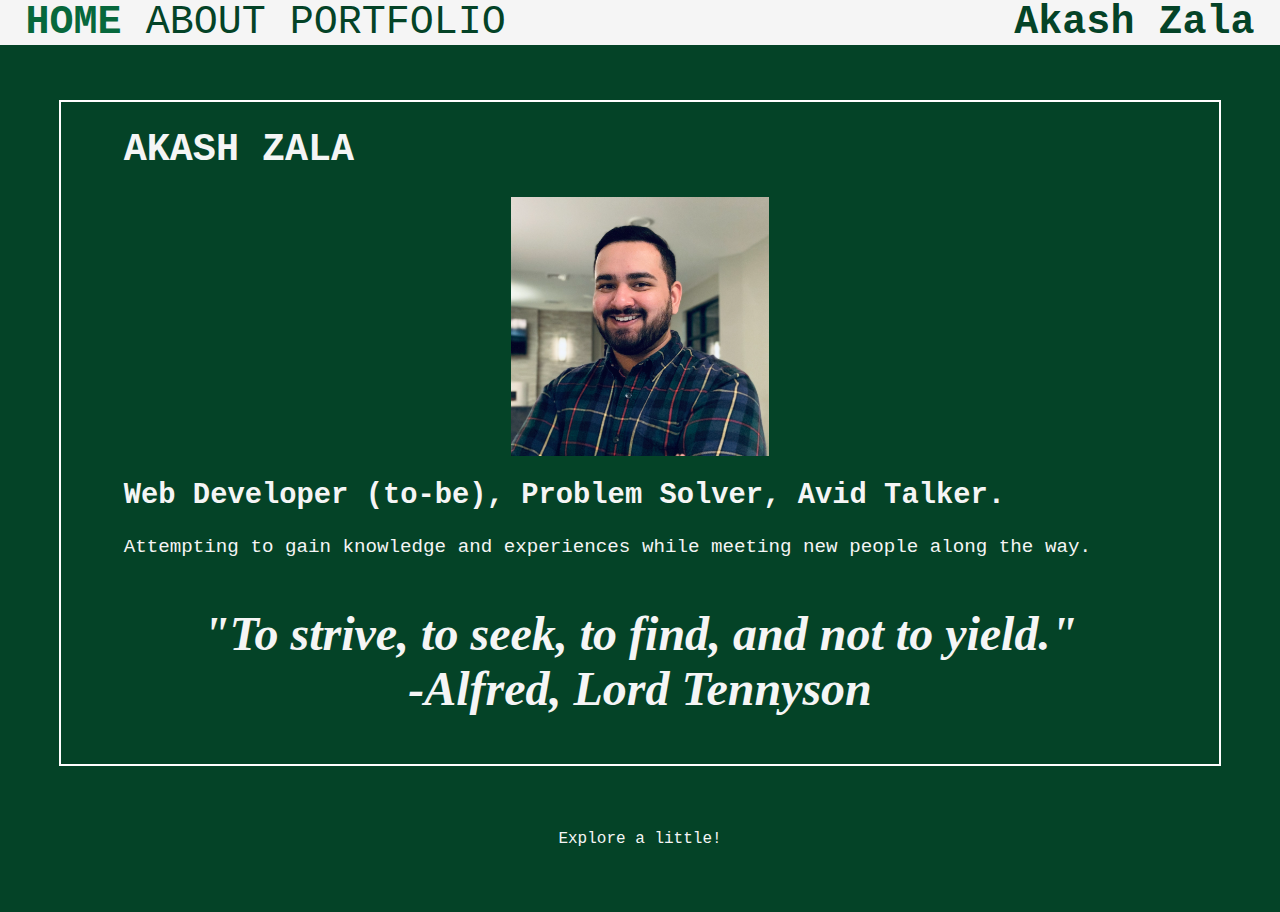
<file: index.html>
<!DOCTYPE html>
<html lang="en">

<head>
    <meta charset="UTF-8">
    <meta name="viewport" content="width=device-width, initial-scale=1.0">
    <title>Home | Akash Zala</title>
    <link rel="stylesheet" href="style.css" />
    <script src="javascript.js"></script>
</head>

<body>
    <div class="navContainer">
        <span id="name">Akash Zala</span>
        <nav class="navbar">
            <a class="active" href="index.html">HOME</a>
            <a href="about.html">ABOUT</a>
            <a href="portfolio.html">PORTFOLIO</a>
        </nav>
    </div>
    <div class="content">
        <h1>AKASH ZALA</h1>
        <img src="/images/face 2022.png" alt="picture of my face"/>
        <h2>Web Developer (to-be), Problem Solver, Avid Talker.</h2>
        <p>Attempting to gain knowledge and experiences while
            meeting new people along the way.</p>

        <p class="quote">"To strive, to seek, to find, and not to yield."
            <br> -Alfred, Lord Tennyson
        </p>


    </div>
    <div class="extras">
        <p>Explore a little!</p>
    </div>
</body>

</html>
</file>
<file: style.css>
body {
    font-family: courier New;
    background-color: rgb(4, 67, 39);
    margin-bottom: 5%;

}

.navContainer {
    position: fixed;
    left: 0;
    right: 0;
    top: 0;
    background-color: whitesmoke;
    
    
}

#name {
    font-weight: bolder;
    font-size: 40px;
    float: right;
    color: rgb(4, 67, 39);
    margin-right: 2%;
}

.navbar {
    margin-left: 2%;
    float: left;
    font-size: 40px;
}

.navbar > a {
    text-decoration: none;
    color: rgb(4, 67, 39);
    
}

.content {
    font-size: larger;
    border: solid 2px white;
    padding-left: 5%;
    padding-right: 5%;
    margin-top: 100px;
    margin-left: 4%;
    margin-right: 4%;
    color: whitesmoke;
    background-color: rgb(4, 67, 39);
}

.aboutcontent {
    padding-left: 4%;
    padding-right: 4%;
    margin-top: 100px;
    margin-left: 4%;
    margin-right: 4%;
    color: whitesmoke;
    background-color: rgb(4, 67, 39);
}

.portfoliocontent {
    padding-left: 4%;
    padding-right: 4%;
    margin-top: 100px;
    margin-left: 4%;
    margin-right: 4%;
    color: whitesmoke;
    background-color: rgb(4, 67, 39);
}

nav > a.active {
    font-weight:bold;
    color: rgb(7, 104, 60);
}

.quote {
    font-family: bradley hand;
    font-size: 3rem;
    text-align: center;
    font-weight:bold;
    font-style: italic;
}

.extras {
    margin: 5%;
    color: whitesmoke;
    text-align: center;
}

img {
    display:block;
    margin-left: auto;
    margin-right: auto;
    width:25%; 
}  

h3{
font-weight:bold;
}

.absec {
    border-top: solid 1px white;
    padding-left: 4%;
    padding-right: 4%;
    margin-top: 0px;
    margin-left: 2%;
    margin-right: 2%;
    color: whitesmoke;
    background-color: rgb(4, 67, 39);
    overflow: hidden;
}


.psec {
    border: solid 1px white;
    padding-left: 4%;
    padding-right: 4%;
    padding-bottom: 2%;
    margin-top: 20px;
    margin-left: 4%;
    margin-right: 4%;
    color: whitesmoke;
    background-color: rgb(4, 67, 39);
}

.absec:nth-of-type(odd) > img {
    float: left;
    width: 20%;
    padding-right: 2%;
    padding-bottom: 3%;
}


.absec:nth-of-type(even) > img {
    float: right;
    width: 20%;
    padding-left: 2%;
    padding-bottom: 5%;
 }
</file>
